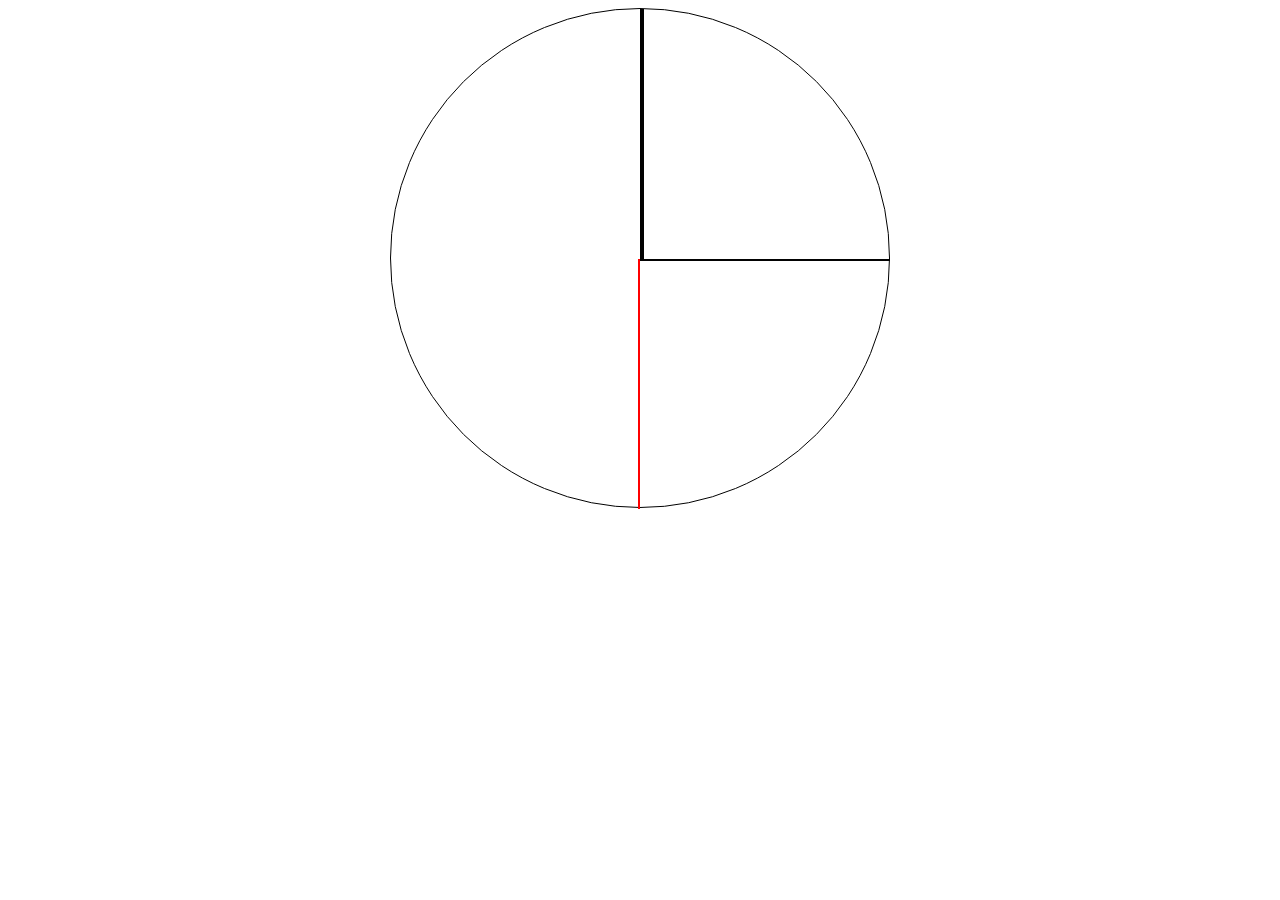
<file: Code Questions/Analog Clock/index.html>
<!DOCTYPE html>
<html>
  <head>
    <title>JavaScript Sandbox</title>
    <meta charset="UTF-8" />
    <link rel="stylesheet" type="text/css" href="index.css" />
  </head>

  <body>
    <div id="app">
        <div class="clock">
            <div class="hoursHand"></div>
            <div class="minutesHand"></div>
            <div class="secondsHand"></div>
        </div>
    </div>

    <script src="./index.js" type="module"></script>
  </body>
</html>
</file>
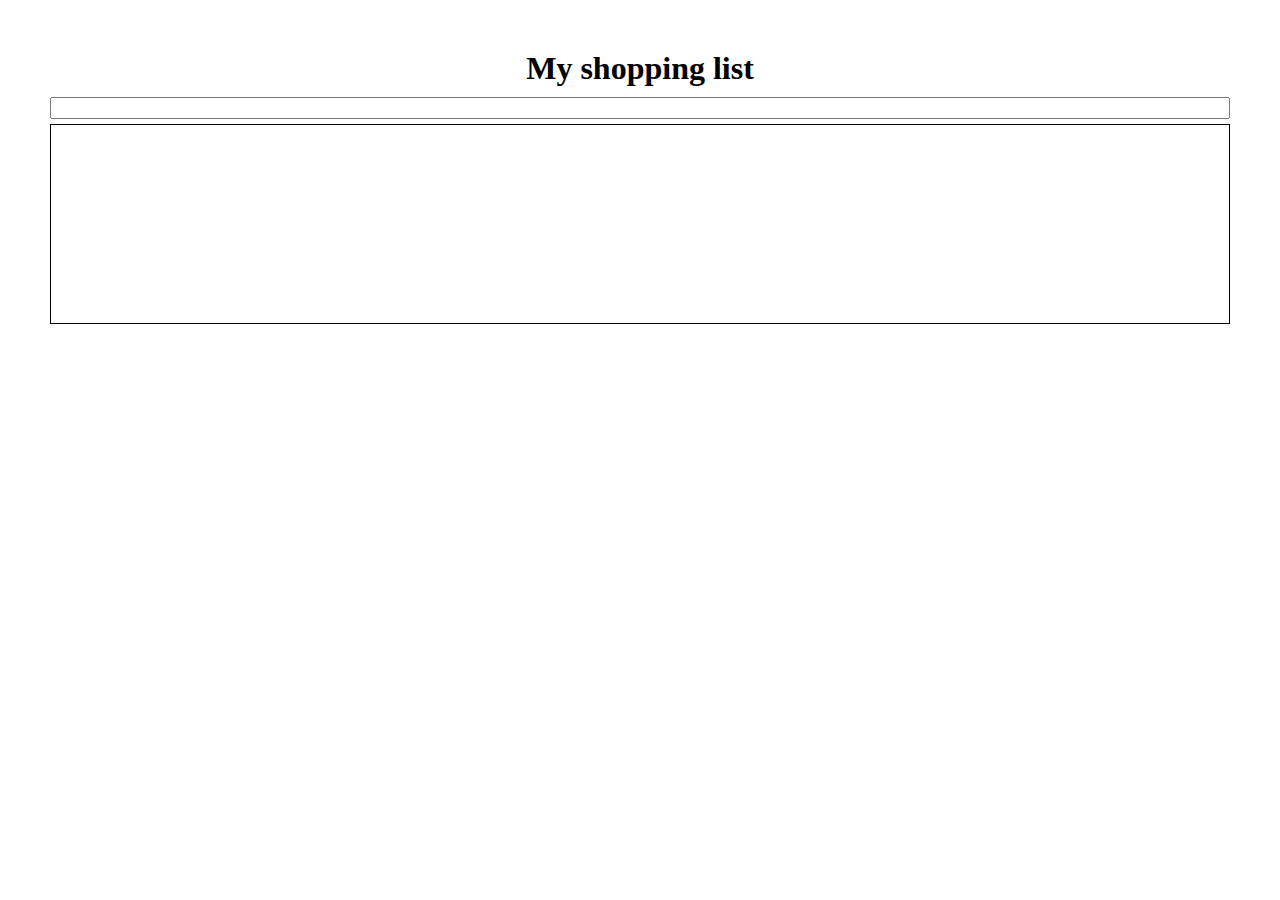
<file: Code Questions/Shoping List/index.html>
<!DOCTYPE html>
<html>
  <head>
    <title>JavaScript Sandbox</title>
    <meta charset="UTF-8" />
    <link rel="stylesheet" type="text/css" href="index.css" />
  </head>

  <body>
    <div id="app">
      <div class="componentWraper">
        <h1 class="title">My shopping list</h1>

        <input type="text" id="search" class="input" />
        <div class="result" id="result"></div>
        <div class="items" id="items"></div>
      </div>
    </div>

    <script src="./index.js" type="module"></script>
  </body>
</html>
</file>
<file: Code Questions/Analog Clock/index.css>
*, *::before, *::after {
    box-sizing: border-box;
}

.clock {
    width: 500px;
    height: 500px;
    border: 1px solid black;
    margin: auto;
    border-radius: 100%;
}

.hoursHand {
    border: 2px solid rgb(2, 2, 2);
    position: absolute;
    top: 1%;
    left: 50%;
    height: 250px;
    width: 0;
    transform-origin: 0% 100%;
    transform: rotate(360deg)
}

.minutesHand {
    border: 1px solid rgb(2, 2, 2);
    position: absolute;
    top: 1%;
    left: 50%;
    height: 250px;
    width: 0;
    transform-origin: 0% 100%;
    transform: rotate(90deg)
}


.secondsHand {
    border: 1px solid rgb(255, 0, 0);
    position: absolute;
    top: 1%;
    left: 50%;
    height: 250px;
    width: 0;
    transform-origin: 0% 100%;
    transform: rotate(180deg)
}
</file>
<file: Code Questions/Shoping List/index.css>
* {
  margin: 0;
  padding: 0;
}

*,
*::before,
*::after {
  box-sizing: border-box;
}

body {
  min-height: 100dvh;
}

input,
button,
textarea,
select {
  font: inherit;
}

/* 
    app styles
  */

.componentWraper {
  width: 100%;
  margin: auto;
  padding: 50px;
}

.title {
  margin-bottom: 10px;
  text-align: center;
}

.input {
  width: 100%;
}

.result {
  border: 1px solid #000;
  margin-top: 5px;
  overflow-y: scroll;
  height: 200px;
}

.resultItem {
  padding: 15px;
  cursor: pointer;
}

.item {
  display: flex;
  flex-direction: row;
  justify-content: space-between;
  margin-top: 5px;
  padding: 10px;
  align-items: center;
}

.itemCompleted {
  text-decoration-line: line-through;
}

.rightItemComponent {
  display: flex;
  flex-direction: row;
  align-items: center;
}

.checkItem {
  margin-right: 5px;
  border: 1px solid;
  padding: 2px;
  border-radius: 100%;
}

.hide {
    display: none;
}
</file>
